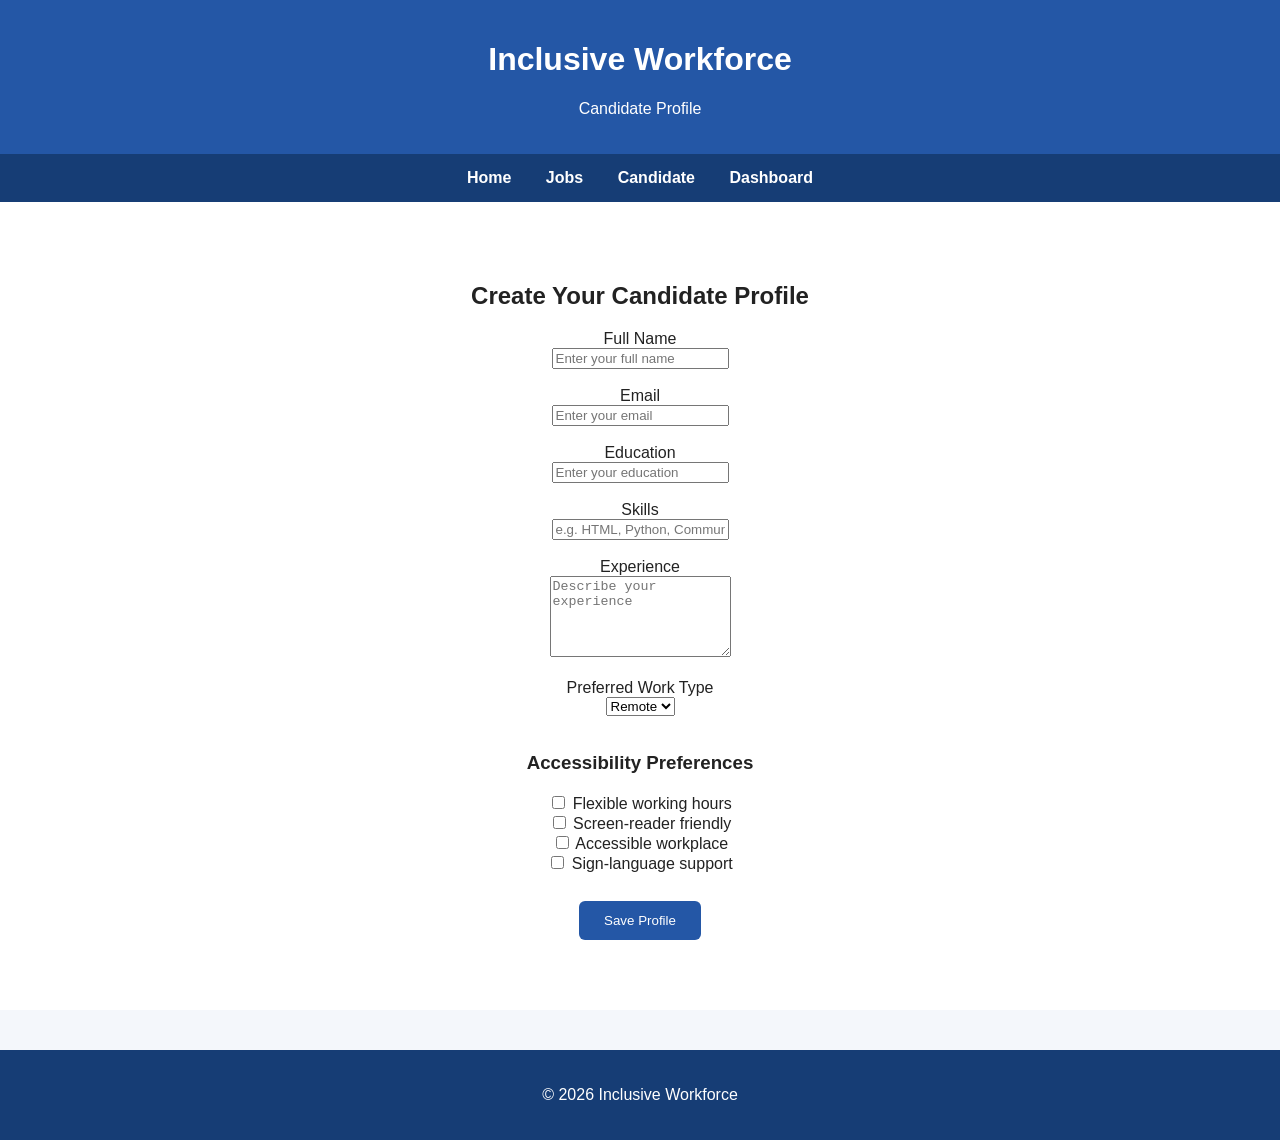
<file: frontend/frontend/candidate.html>
<!DOCTYPE html>
<html lang="en">

<head>
    <meta charset="UTF-8">
    <meta name="viewport" content="width=device-width, initial-scale=1.0">

    <title>Candidate Profile | Inclusive Workforce</title>

    <link rel="stylesheet" href="style.css">
</head>

<body>

    <header>
        <h1>Inclusive Workforce</h1>
        <p>Candidate Profile</p>
    </header>

    <nav>
        <a href="index.html">Home</a>
        <a href="jobs.html">Jobs</a>
        <a href="candidate.html">Candidate</a>
        <a href="dashboard.html">Dashboard</a>
    </nav>

    <main>

        <section class="hero">

            <h2>Create Your Candidate Profile</h2>

            <form>

                <label for="name">Full Name</label>
                <br>
                <input
                    type="text"
                    id="name"
                    placeholder="Enter your full name"
                    required
                >

                <br><br>

                <label for="email">Email</label>
                <br>
                <input
                    type="email"
                    id="email"
                    placeholder="Enter your email"
                    required
                >

                <br><br>

                <label for="education">Education</label>
                <br>
                <input
                    type="text"
                    id="education"
                    placeholder="Enter your education"
                >

                <br><br>

                <label for="skills">Skills</label>
                <br>
                <input
                    type="text"
                    id="skills"
                    placeholder="e.g. HTML, Python, Communication"
                >

                <br><br>

                <label for="experience">Experience</label>
                <br>
                <textarea
                    id="experience"
                    placeholder="Describe your experience"
                    rows="5"
                ></textarea>

                <br><br>

                <label for="work">Preferred Work Type</label>
                <br>

                <select id="work">
                    <option value="remote">Remote</option>
                    <option value="hybrid">Hybrid</option>
                    <option value="onsite">On-site</option>
                </select>

                <br><br>

                <h3>Accessibility Preferences</h3>

                <label>
                    <input type="checkbox">
                    Flexible working hours
                </label>

                <br>

                <label>
                    <input type="checkbox">
                    Screen-reader friendly
                </label>

                <br>

                <label>
                    <input type="checkbox">
                    Accessible workplace
                </label>

                <br>

                <label>
                    <input type="checkbox">
                    Sign-language support
                </label>

                <br><br>

                <button type="submit">
                    Save Profile
                </button>

            </form>

        </section>

    </main>

    <footer>
        <p>© 2026 Inclusive Workforce</p>
    </footer>

</body>

</html>
</file>
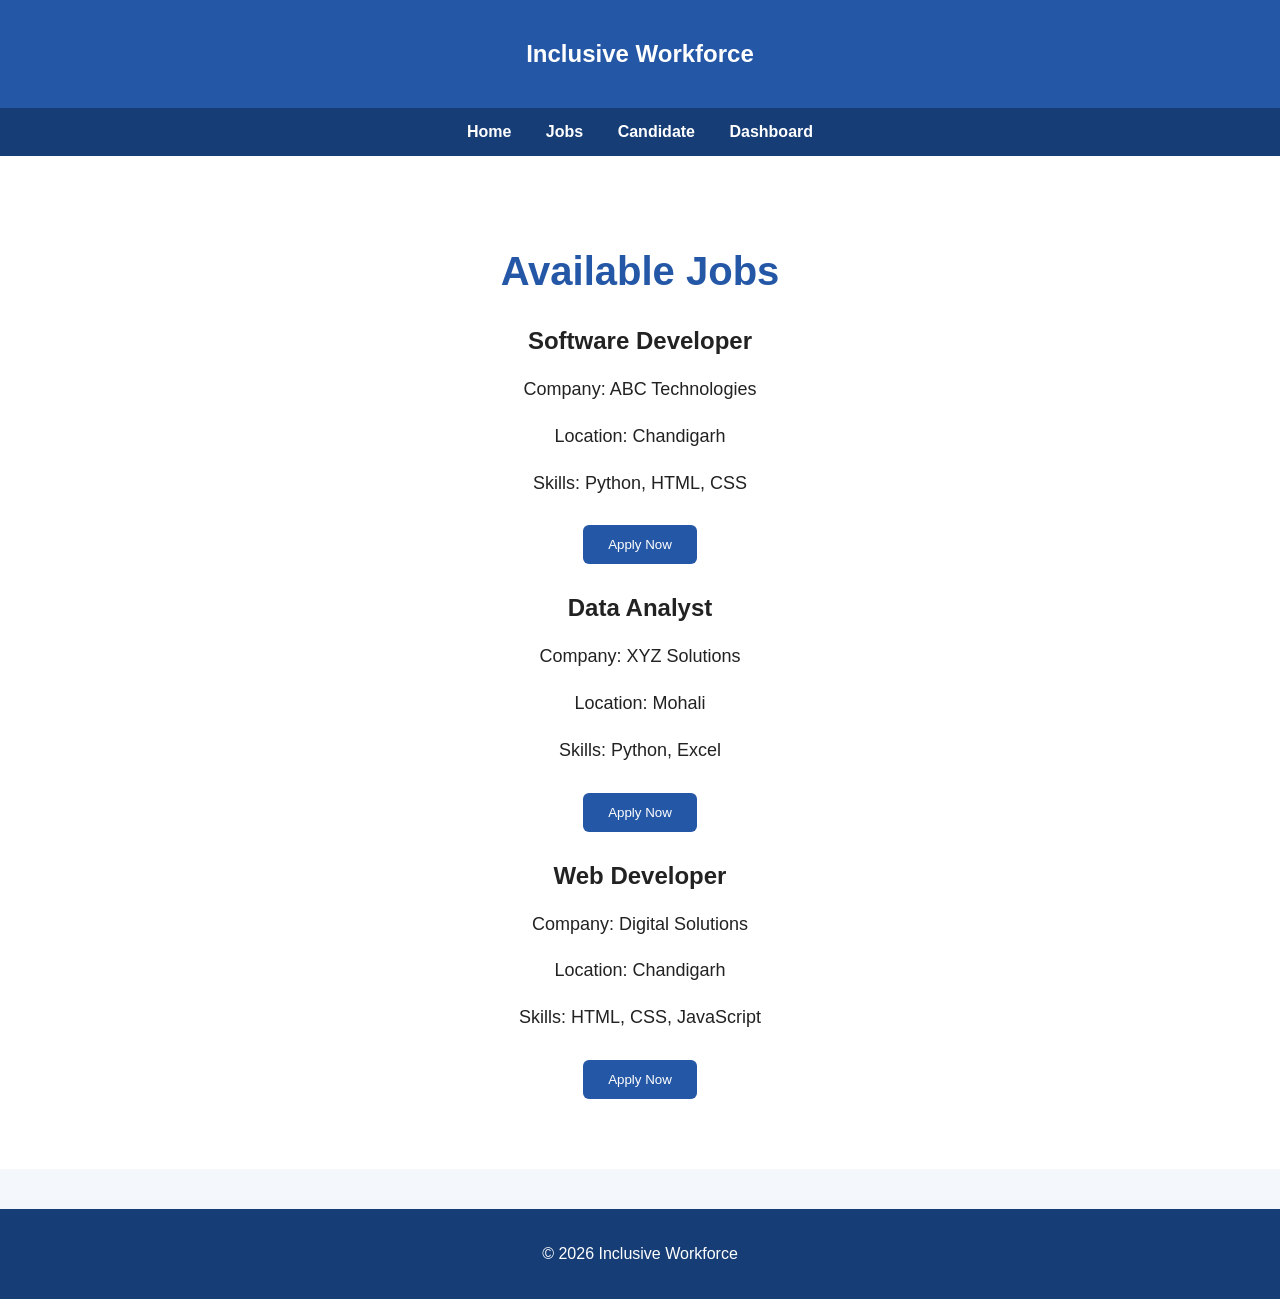
<file: frontend/frontend/jobs.html>
<!DOCTYPE html>
<html>
<head>
    <title>Jobs - Inclusive Workforce</title>
    <link rel="stylesheet" href="style.css">
</head>

<body>

<header>
    <h2>Inclusive Workforce</h2>
</header>

<nav>
    <a href="index.html">Home</a>
    <a href="jobs.html">Jobs</a>
 <a href="candidate.html">Candidate</a>
    <a href="dashboard.html">Dashboard</a>
</nav>

<section class="hero">

    <h1>Available Jobs</h1>

    <h2>Software Developer</h2>
    <p>Company: ABC Technologies</p>
    <p>Location: Chandigarh</p>
    <p>Skills: Python, HTML, CSS</p>
    <button>Apply Now</button>

    <h2>Data Analyst</h2>
    <p>Company: XYZ Solutions</p>
    <p>Location: Mohali</p>
    <p>Skills: Python, Excel</p>
    <button>Apply Now</button>

    <h2>Web Developer</h2>
    <p>Company: Digital Solutions</p>
    <p>Location: Chandigarh</p>
    <p>Skills: HTML, CSS, JavaScript</p>
    <button>Apply Now</button>

</section>

<footer>
    <p>© 2026 Inclusive Workforce</p>
</footer>

</body>
</html>
</file>
<file: frontend/frontend/style.css>
* {
    box-sizing: border-box;
}

body {
    margin: 0;
    font-family: Arial, sans-serif;
    background: #f4f7fb;
    color: #222;
}

header {
    background: #2457a6;
    color: white;
    padding: 20px;
    text-align: center;
}

nav {
    background: #163d75;
    padding: 15px;
    text-align: center;
}

nav a {
    color: white;
    text-decoration: none;
    margin: 15px;
    font-weight: bold;
}

.hero {
    text-align: center;
    padding: 60px 20px;
    background: white;
}

.hero h1 {
    font-size: 40px;
    color: #2457a6;
}

.hero p {
    font-size: 18px;
    line-height: 1.6;
}

button {
    background: #2457a6;
    color: white;
    border: none;
    padding: 12px 25px;
    margin: 10px;
    border-radius: 6px;
    cursor: pointer;
}

button:hover {
    background: #163d75;
}

footer {
    background: #163d75;
    color: white;
    text-align: center;
    padding: 20px;
    margin-top: 40px;
}
</file>
